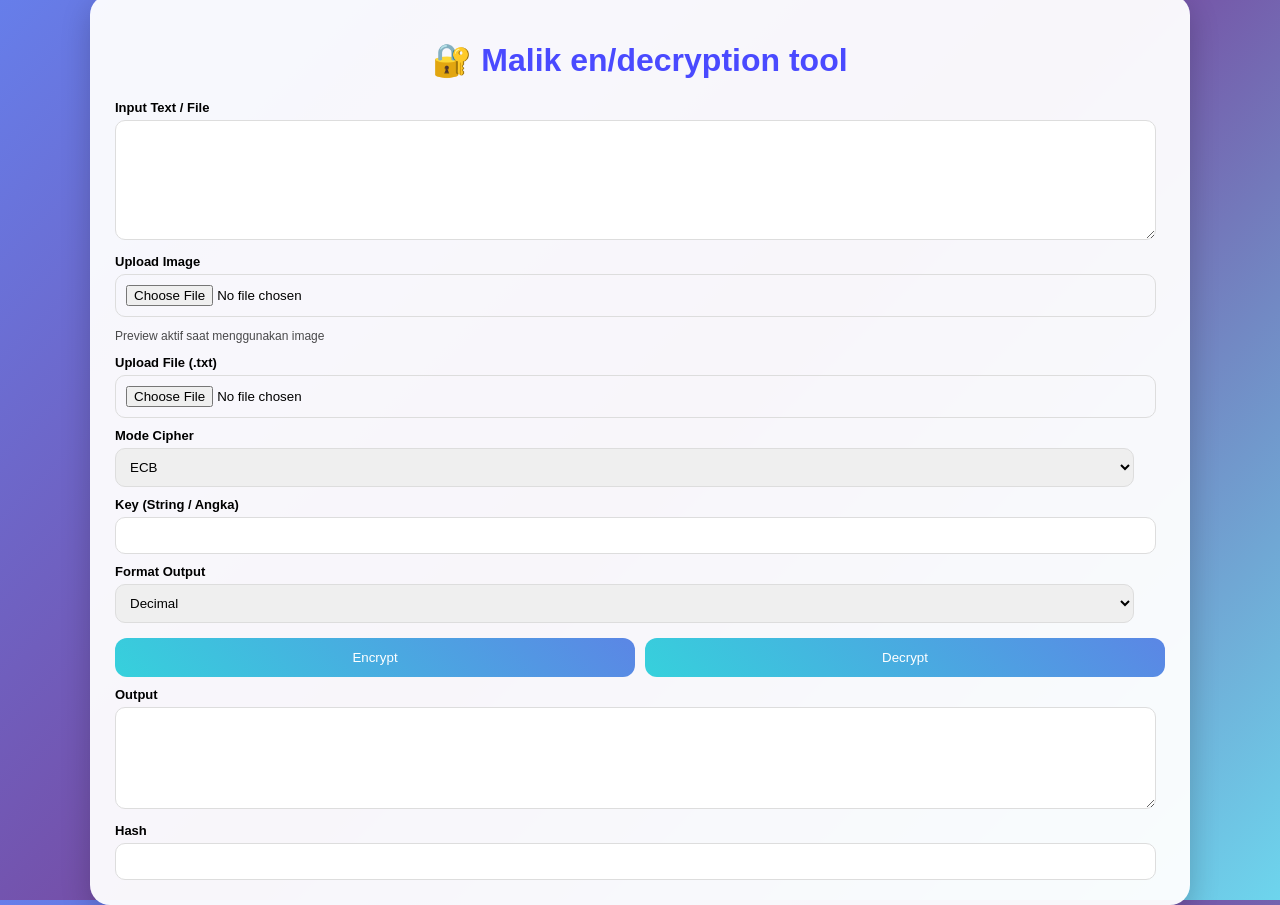
<file: index.html>
<!DOCTYPE html>
<html lang="id">

<head>
    <meta charset="UTF-8">
    <title>AES Cipher Tool</title>
    <link rel="stylesheet" href="style_Web.css">
</head>

<body>

<div class="main-layout" id="mainLayout">

    <!-- KIRI -->
    <div class="left-panel">

        <h1>🔐 Malik en/decryption tool</h1>

        <label>Input Text / File</label>
        <textarea id="text"></textarea>

        <label>Upload Image</label>
        <input type="file" id="imageInput" accept="image/*">
        <p style="font-size:12px;opacity:0.7;">
            Preview aktif saat menggunakan image 
        </p>

        <label>Upload File (.txt)</label>
        <input type="file" id="fileInput">

        <label>Mode Cipher</label>
        <select id="mode">
            <option value="ECB">ECB</option>
            <option value="CBC">CBC</option>
            <option value="CFB">CFB</option>
            <option value="OFB">OFB</option>
        </select>

        <label>Key (String / Angka)</label>
        <input id="key">

        <label>Format Output</label>
        <select id="format">
            <option value="decimal">Decimal</option>
            <option value="base64">Base64</option>
        </select>

        <div class="buttons">
            <button onclick="encrypt()">Encrypt</button>
            <button onclick="decrypt()">Decrypt</button>
        </div>

        <div id="leftOutput">
            <label>Output</label>
            <textarea id="result"></textarea>

            <label>Hash</label>
            <input id="hash" readonly>
        </div>

    </div>

    <div class="right-panel">

        <h3>🖼 Image Preview</h3>

        <div class="image-container">
            <div class="image-box">
                <p>Original</p>
                <img id="preview">
            </div>

            <div class="image-box">
                <p>Decrypted</p>
                <img id="resultImage">
            </div>
        </div>
        
        <div id="rightOutput"></div>

    </div>

</div>

<script src="script_Web.js"></script>

</body>
</html>
</file>
<file: style_Web.css>
body {
    margin: 0;
    font-family: 'Segoe UI', sans-serif;

    background: linear-gradient(135deg, #667eea, #764ba2, #6dd5ed);

    height: 100vh;
    display: flex;
    justify-content: center;
    align-items: center;
}

.main-layout {
    display: flex;
    gap: 25px;
    width: 1100px;
}

.left-panel, .right-panel {
    flex: 1;
    padding: 25px;
    border-radius: 20px;
    background: rgba(255,255,255,0.95);
    box-shadow: 0 10px 30px rgba(0,0,0,0.2);
}

.right-panel {
    display: none;
}

.main-layout.split .right-panel {
    display: block;
}

h1 {
    text-align: center;
    color: #4a4aff;
}

label {
    display: block;
    margin-top: 10px;
    font-size: 13px;
    font-weight: 600;
}

textarea, input, select {
    width: 97%;
    padding: 10px;
    margin-top: 5px;
    border-radius: 10px;
    border: 1px solid #ddd;
}

textarea {
    height: 98px;
}

#result {
    height: 80px;
}

.buttons {
    display: flex;
    gap: 10px;
    margin-top: 15px;
}

button {
    flex: 1;
    padding: 12px;
    border-radius: 12px;
    border: none;
    color: white;
    background: linear-gradient(45deg,#36d1dc,#5b86e5);
    cursor: pointer;
}

.image-container {
    display: flex;
    gap: 20px;
    justify-content: center;
}

.image-box img {
    width: 180px;
    border-radius: 10px;
}
</file>
